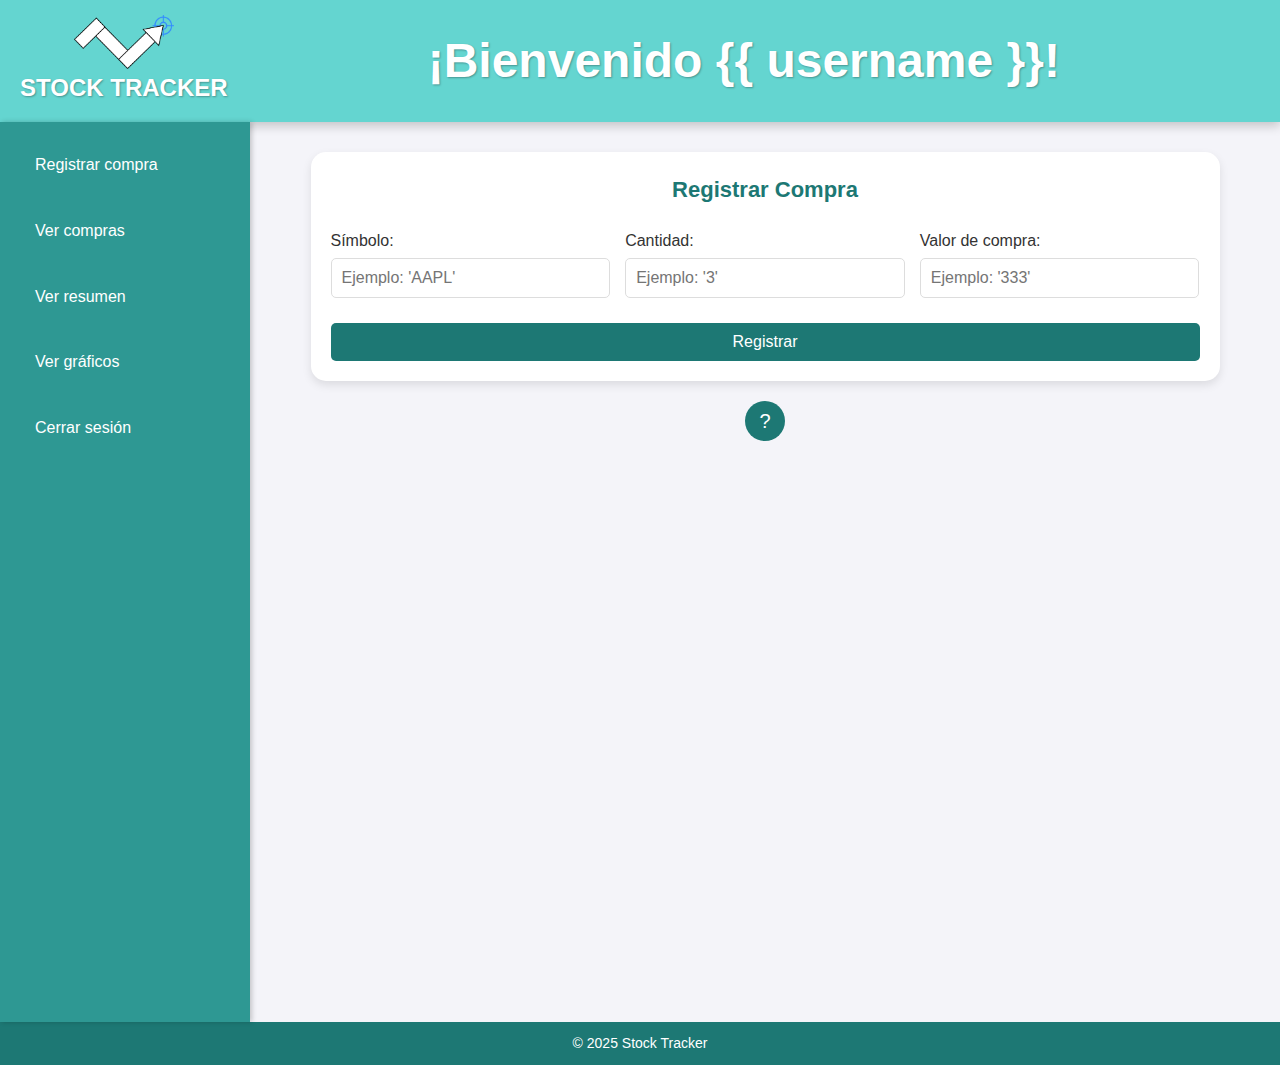
<file: templates/index.html>
<!DOCTYPE html>
<html lang="en">

<head>
    <meta charset="UTF-8">
    <meta name="viewport" content="width=device-width, initial-scale=1.0">
    <title>Stock Tracker</title>
    <link rel="stylesheet" href="../static/css/index.css">
</head>

<body>
    <header class="header">
        <div class="logo">
            <div class="img">
                <img src="../static/img/LogoStockTracker_SF_SL.png" alt="Logo Stock Tracker">
            </div>
            <h1>STOCK TRACKER</h1>
        </div>
        <div class="titulo">
            <h1> ¡Bienvenido {{ username }}!</h1>
        </div>
    </header>
    <main class="main">
        <div class="informacion">
            <div id="sidebar-menu">
                <div class="menu-content">
                    <ul>
                        <li><a href="/">Registrar compra</a></li>
                        <li><a href="/compras">Ver compras</a></li>
                        <li><a href="/resumen">Ver resumen</a></li>
                        <li><a href="/graficos">Ver gráficos</a></li>
                        <li><a href="/logout">Cerrar sesión</a></li>
                    </ul>
                </div>
            </div>
            <div class="contenido">
                <div class="registro-compra">
                    <h2>Registrar Compra</h2>
                    <form action="/comprar" method="POST">
                        <div class="input-group">
                            <div class="input-wrapper">
                                <label for="empresa">Símbolo:</label>
                                <input type="text" id="empresa" name="empresa" placeholder="Ejemplo: 'AAPL'" required>
                            </div>
                            <div class="input-wrapper">
                                <label for="cantidad">Cantidad:</label>
                                <input type="number" id="cantidad" name="cantidad" min="1" placeholder="Ejemplo: '3'"
                                    required>
                            </div>
                            <div class="input-wrapper">
                                <label for="valor-compra">Valor de compra:</label>
                                <input type="number" id="valor-compra" name="valor-compra" min="1"
                                    placeholder="Ejemplo: '333'" required>
                            </div>
                        </div>
                        <button type="submit" id="registro-compra-button">Registrar</button>
                    </form>
                </div>
                <div class="consulta-acciones-div" id="consulta-acciones-button">?</div>
            </div>
        </div>
        <div class="modal-overlay" id="modal-overlay">
            <div class="modal">
                <span class="close-modal" id="close-modal">&times;</span>
                <div class="consulta-acciones">
                    <h2>Consultar Valores de Acciones</h2>
                    <form id="stock-lookup-form">
                        <label for="symbol">Símbolo:</label>
                        <input type="text" id="symbol" name="symbol" placeholder="Ejemplo: TSLA" required>
                        <button type="submit">Consultar</button>
                    </form>
                    <div id="stock-data">
                        <h3>Resultados de la Consulta:</h3>
                        <ul id="results"></ul>
                    </div>
                </div>
            </div>
        </div>
    </main>
    <footer>
        <p>&copy; 2025 Stock Tracker</p>
    </footer>
    <script>

        // Funcionalidad del modal
        const modalOverlay = document.getElementById('modal-overlay');
        const consultaAccionesButton = document.getElementById('consulta-acciones-button');
        const closeModalButton = document.getElementById('close-modal');

        function mostrarAcciones() {
            modalOverlay.style.display = 'flex';
        }

        function cerrarModal() {
            modalOverlay.style.display = 'none';
        }

        consultaAccionesButton.addEventListener('click', mostrarAcciones);
        closeModalButton.addEventListener('click', cerrarModal);

        // Cerrar modal al hacer clic fuera de él
        modalOverlay.addEventListener('click', function (event) {
            if (event.target === modalOverlay) {
                cerrarModal();
            }
        });

        // Manejar la consulta de valores de acciones
        document.getElementById('stock-lookup-form').addEventListener('submit', async function (event) {
            event.preventDefault();

            const symbol = document.getElementById('symbol').value;
            const resultsContainer = document.getElementById('results');
            resultsContainer.innerHTML = '';

            try {
                const response = await fetch(`/api/daily-stock-data?symbol=${symbol}`);
                const data = await response.json();

                if (response.ok) {
                    data.forEach(entry => {
                        const li = document.createElement('li');
                        li.textContent = `Fecha: ${entry.date}, Apertura: ${entry.open}, Máximo: ${entry.high}, Mínimo: ${entry.low}, Cierre: ${entry.close}, Volumen: ${entry.volume}`;
                        resultsContainer.appendChild(li);
                    });
                } else {
                    resultsContainer.innerHTML = `<li>Error: ${data.error}</li>`;
                }
            } catch (error) {
                resultsContainer.innerHTML = `<li>Error: No se pudo realizar la consulta. Intenta nuevamente.</li>`;
            }
        });
    </script>
</body>

</html>
</file>
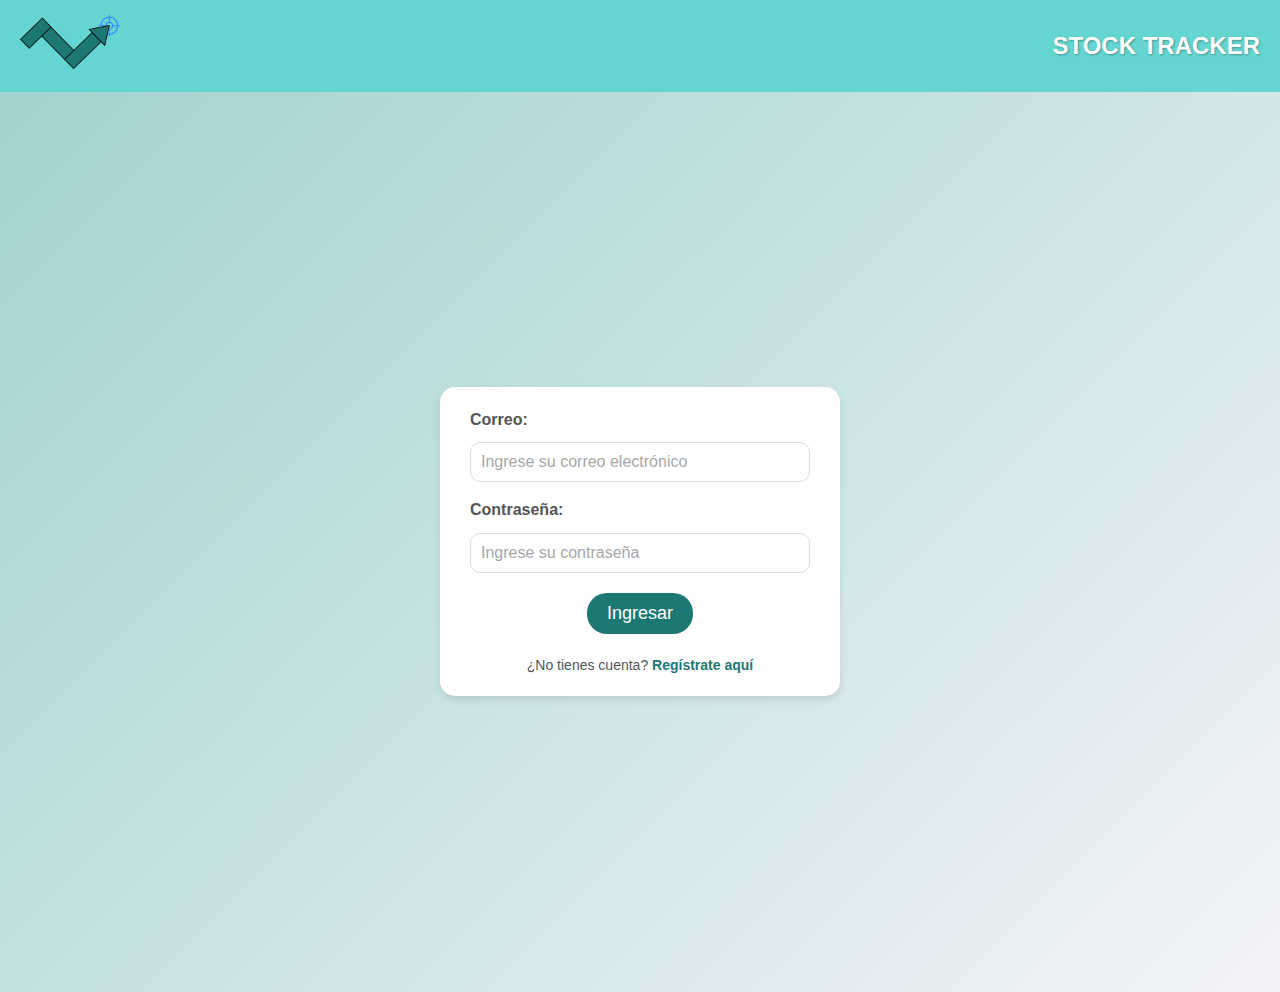
<file: templates/login.html>
<!DOCTYPE html>
<html lang="en">

<head>
    <meta charset="UTF-8">
    <title>Login</title>
    <link rel="stylesheet" href="/static/css/login.css">
</head>

<body>
<header>
    <div class="header">
        <div class="logo">
            <img src="../static/img/LogoStockTracker_SF_SL_V.png" alt="">

        </div>
        <div class="titulo">
            <h1>STOCK TRACKER</h1>
        </div>
    </div>
</header>
<main>
    <div class="main">
        <div class="form">
            <form action="/login" method="POST">
                <div class="correo">
                    <label for="email" id="titulo-correo">Correo:</label>
                    <input type="email" id="email" name="email" required placeholder="Ingrese su correo electrónico">
                </div>
                <div class="clave">
                    <label for="password" id="titulo-clave">Contraseña:</label>
                    <input type="password" id="password" name="password" required placeholder="Ingrese su contraseña">
                </div>
                <div class="boton-login">
                    <button type="submit">Ingresar</button>
                </div>
            </form>
            <div class="registro">
                <p>¿No tienes cuenta? <a href="/register">Regístrate aquí</a></p>
            </div>
        </div>
    </div>
</main>
</body>
</html>
</file>
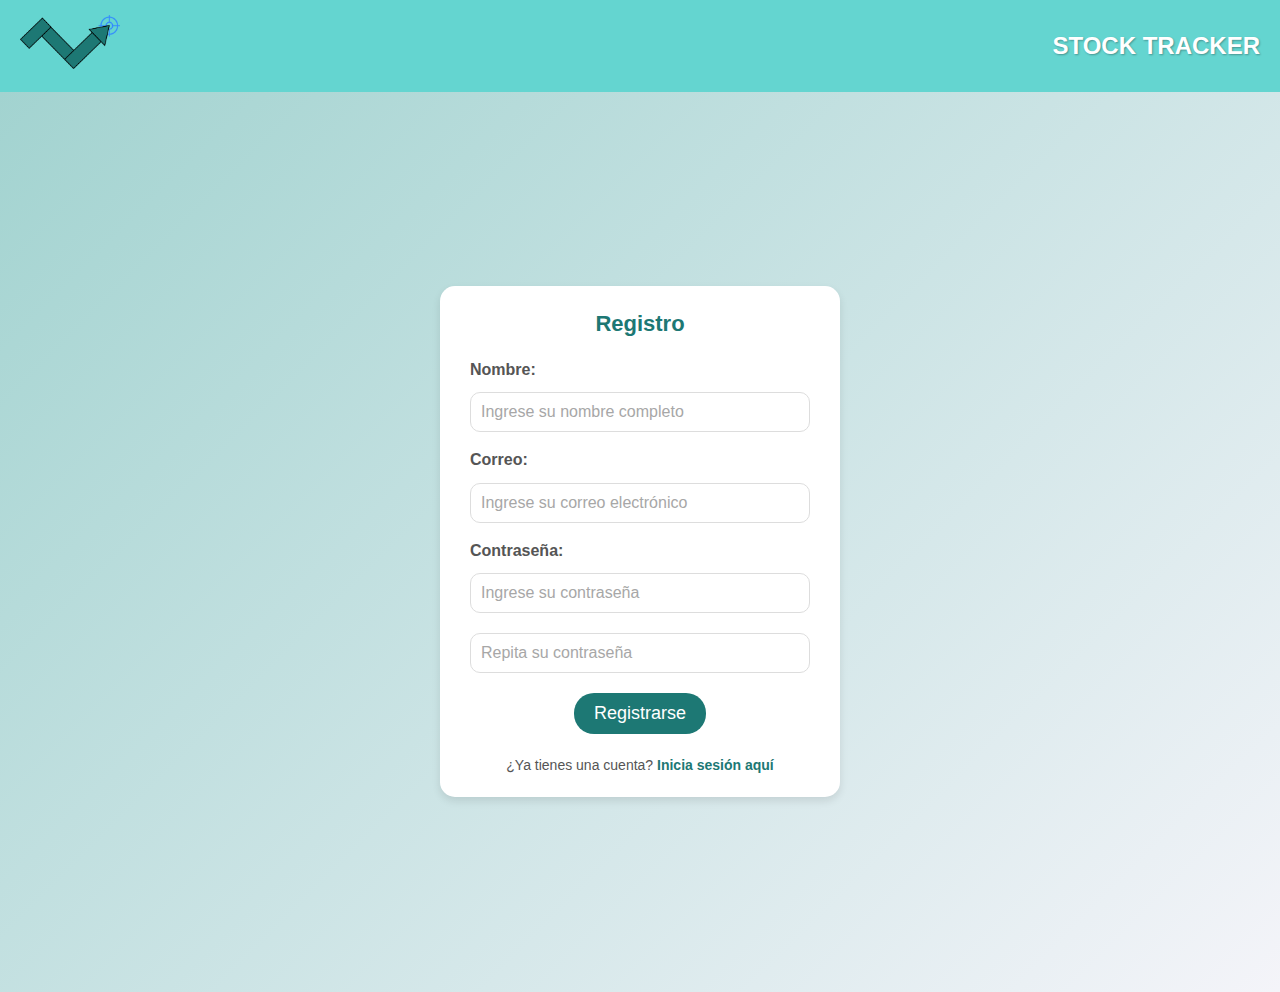
<file: templates/register.html>
<!DOCTYPE html>
<html lang="en">

<head>
    <meta charset="UTF-8">
    <title>Registro</title>
    <link rel="stylesheet" href="../static/css/register.css">
</head>

<body>
    <header>
        <div class="header">
            <div class="logo">
                <img src="../static/img/LogoStockTracker_SF_SL_V.png" alt="">
            </div>
            <div class="titulo">
                <h1>STOCK TRACKER</h1>
            </div>
        </div>
    </header>
    <main>
        <div class="main">
            <div class="form">
                <h2>Registro</h2>
                <form action="/register" method="POST">
                    <div class="nombre">
                        <label for="name">Nombre:</label>
                        <input type="text" id="name" name="name" required placeholder="Ingrese su nombre completo">
                    </div>
                    <div class="correo">
                        <label for="email">Correo:</label>
                        <input type="email" id="email" name="email" required
                            placeholder="Ingrese su correo electrónico">
                    </div>
                    <div class="clave">
                        <label for="password">Contraseña:</label>
                        <input type="password" id="password" name="password" required
                            placeholder="Ingrese su contraseña">
                    </div>
                    <div class="clave">
                        <input type="password" id="password-confirmacion" name="password-confirmacion" required
                            placeholder="Repita su contraseña">
                    </div>
                    <div class="register-button">
                        <button type="submit">Registrarse</button>
                    </div>
                </form>
                <div class="login-link">
                    <p>¿Ya tienes una cuenta? <a href="/login">Inicia sesión aquí</a></p>
                </div>
            </div>
        </div>
    </main>
    <footer>

    </footer>
</body>

</html>
</file>
<file: static/css/index.css>
* {
    margin: 0;
    padding: 0;
    box-sizing: border-box;
}

html,
body,
main {
    height: 100%;
}

body {
    font-family: 'Arial', sans-serif;
    line-height: 1.6;
    background-color: #f4f4f9;
    color: #333;
}

header {
    display: flex;
    align-items: center;
    background-color: #64d5d0;
    padding: 15px 20px;
    box-shadow: 0px 4px 10px rgba(0, 0, 0, 0.2);
}

header .logo {
    display: flex;
    flex-direction: column;
}
header .logo .img {
    display: flex;
    justify-content: center;
    align-items: center;
}

header .logo h1 {
    font-size: 24px;
    color: #fff;
    font-family: 'Snorkad Regular', Arial, sans-serif;
    text-shadow: 1px 1px 2px rgba(0, 0, 0, 0.3);
}

header .logo img {
    width: 100px;
    height: auto;
}

header .titulo {
    flex-grow: 1;
    text-align: center;
    font-size: 24px;
    color: #fff;
    font-family: 'Snorkad Regular', Arial, sans-serif;
    text-shadow: 1px 1px 2px rgba(0, 0, 0, 0.3);
}

.registro-compra {
    margin-top: 20px;
    width: 90%;
    background-color: #ffffff;
    border-radius: 15px;
    box-shadow: 0px 4px 10px rgba(0, 0, 0, 0.1);
    padding: 20px;
}

.acciones-registradas {
    width: 90%;
    background-color: #ffffff;
    border-radius: 15px;
    box-shadow: 0px 4px 10px rgba(0, 0, 0, 0.1);
    padding: 20px;
    margin-top: 30px;
}

.acciones-registradas a {
    display: flex;
    background-color: #1D7874;
    color: #fff;
    padding: 10px 20px;
    border: none;
    border-radius: 10px;
    cursor: pointer;
    transition: background-color 0.3s ease-in-out;
    text-decoration: none;
    justify-content: center;
}

h2 {
    font-size: 22px;
    color: #1D7874;
    margin-bottom: 20px;
    text-align: center;
}

.registro-compra form {
    display: flex;
    flex-direction: column;
    gap: 15px;
}

.input-group {
    display: grid;
    grid-template-columns: repeat(3, 1fr);
    gap: 15px;
}

.input-wrapper {
    display: flex;
    flex-direction: column;
    gap: 5px;
}

.registro-compra form input {
    padding: 10px;
    border: 1px solid #ddd;
    border-radius: 5px;
    font-size: 16px;
}

#registro-compra-button {
    width: 100%;
    background-color: #1D7874;
    color: #fff;
    padding: 10px 20px;
    border: none;
    border-radius: 5px;
    cursor: pointer;
    font-size: 16px;
    transition: background-color 0.3s ease-in-out;
    margin-top: 10px;
}

button:hover {
    background-color: #145c59;
}


a:hover {
    background-color: #145c59;
}

table {
    width: 100%;
    border-collapse: collapse;
    margin: 20px 0;
}

table th,
table td {
    border: 1px solid #ddd;
    padding: 10px;
    text-align: center;
}

table thead {
    background-color: #1D7874;
    color: #fff;
}

table tbody tr:nth-child(even) {
    background-color: #f9f9f9;
}

table tbody tr:hover {
    background-color: #e6f7ff;
}

footer {
    text-align: center;
    padding: 10px 20px;
    background-color: #1D7874;
    color: #fff;
    font-size: 14px;
}

.informacion {
    display: flex;
    height: 100%;
}

.contenido {
    display: flex;
    flex-grow: 1;
    flex-direction: column;
    align-items: center;
    padding: 10px;
}

#sidebar-menu {
    width: 250px;
    background-color: #2e9893;
    color: white;
    padding: 20px;
    box-shadow: 2px 0 5px rgba(0, 0, 0, 0.2);
    z-index: 1000;
    left: 0;
}

#sidebar-menu .menu-content ul {
    list-style: none;
    padding: 0;
    margin: 0;
}

#sidebar-menu .menu-content ul li {
    margin-bottom: 20px;
}

#sidebar-menu .menu-content ul li a {
    text-decoration: none;
    color: white;
    font-size: 16px;
    padding: 10px 15px;
    display: block;
    border-radius: 4px;
    transition: background-color 0.3s ease-in-out;
}

#sidebar-menu .menu-content ul li a:hover {
    background-color: #145c59;
}

.modal-overlay {
    display: none;
    position: fixed;
    top: 0;
    left: 0;
    width: 100%;
    height: 100%;
    background-color: rgba(0, 0, 0, 0.5);
    z-index: 1000;
    justify-content: center;
    align-items: center;
}

.modal {
    background-color: white;
    padding: 20px;
    border-radius: 15px;
    width: 90%;
    max-width: 600px;
    position: relative;
}

.close-modal {
    position: absolute;
    top: 10px;
    right: 10px;
    font-size: 24px;
    cursor: pointer;
    color: #1D7874;
}

.consulta-acciones {
    width: 100%;
}

.consulta-acciones-div {
    width: 40px;
    height: 40px;
    background-color: #1D7874;
    color: white;
    border-radius: 50%;
    display: flex;
    justify-content: center;
    align-items: center;
    cursor: pointer;
    font-size: 20px;
    margin-top: 20px;
    transition: background-color 0.3s ease-in-out;
}

.consulta-acciones-div:hover {
    background-color: #145c59;
}

#stock-lookup-form {
    display: flex;
    flex-direction: column;
    gap: 10px;
    margin: 20px 0;
}

#stock-lookup-form input {
    padding: 10px;
    border: 1px solid #ddd;
    border-radius: 5px;
}

#stock-lookup-form button {
    background-color: #1D7874;
    color: white;
    padding: 10px;
    border: none;
    border-radius: 5px;
    cursor: pointer;
}

#results {
    max-height: 300px;
    overflow-y: auto;
    padding: 10px;
    list-style: none;
}

#results li {
    padding: 10px;
    border-bottom: 1px solid #ddd;
}
</file>
<file: static/css/login.css>
* {
    margin: 0;
    padding: 0;
    box-sizing: border-box;
}

body {
    font-family: 'Arial', sans-serif;
    line-height: 1.6;
    color: #333;
    background-color: #f4f4f9;
}

header {
    background-color: #64d5d0;
    padding: 15px 20px;
}

.header {
    display: flex;
    align-items: center;
    justify-content: space-between;
}

header .logo img {
    width: 100px;
    height: auto;
}

header .titulo h1 {
    font-family: 'Snorkad Regular', Arial, sans-serif;
    font-size: 24px;
    color: #fff;
    margin-left: 20px;
    text-shadow: 1px 1px 2px rgba(0, 0, 0, 0.3);
}

.main {
    display: flex;
    align-items: center;
    justify-content: center;
    min-height: 100vh;
    background: linear-gradient(135deg, #a2d3d0, #f4f4f9);
    padding: 20px;
}

.form {
    background-color: #ffffff;
    border-radius: 15px;
    box-shadow: 0 4px 8px rgba(0, 0, 0, 0.1);
    padding: 20px 30px;
    max-width: 400px;
    width: 100%;
    text-align: center;
}

.form input::placeholder {
    color: #a7a7a7; 
}

.form h2 {
    font-size: 22px;
    margin-bottom: 15px;
    color: #1D7874;
}

.form .correo,
.form .clave {
    margin-bottom: 15px;
    text-align: left;
}

.form label {
    font-size: 16px;
    font-weight: bold;
    margin-bottom: 5px;
    display: block;
    color: #555;
}

.form input {
    width: 100%;
    padding: 10px;
    border: 1px solid #ddd;
    border-radius: 10px;
    font-size: 16px;
    margin-top: 5px;
    transition: border-color 0.3s ease-in-out;
}

.form input:focus {
    border-color: #1D7874;
    outline: none;
    box-shadow: 0 0 4px rgba(29, 120, 116, 0.5);
}

.form .boton-login {
    margin-top: 20px;
}

.form .boton-login button {
    background-color: #1D7874;
    color: #ffffff;
    border: none;
    border-radius: 20px;
    padding: 10px 20px;
    font-size: 18px;
    cursor: pointer;
    transition: background-color 0.3s ease-in-out;
}

.form .boton-login button:hover {
    background-color: #145c59;
}

.form .registro {
    margin-top: 20px;
}

.form .registro p {
    font-size: 14px;
    color: #555;
}

.form .registro a {
    color: #1D7874;
    text-decoration: none;
    font-weight: bold;
    transition: color 0.3s ease-in-out;
}

.form .registro a:hover {
    color: #145c59;
}
</file>
<file: static/css/register.css>
* {
    margin: 0;
    padding: 0;
    box-sizing: border-box;
}

body {
    font-family: 'Arial', sans-serif;
    line-height: 1.6;
    color: #333;
    background-color: #f4f4f9;
}

header {
    background-color: #64d5d0;
    padding: 15px 20px;
}

.header {
    display: flex;
    align-items: center;
    justify-content: space-between;
}

header .logo img {
    width: 100px;
    height: auto;
}

header .titulo h1 {
    font-family: 'Snorkad Regular', Arial, sans-serif;
    font-size: 24px;
    color: #fff;
    margin-left: 20px;
    text-shadow: 1px 1px 2px rgba(0, 0, 0, 0.3);
}

.main {
    display: flex;
    align-items: center;
    justify-content: center;
    min-height: 100vh;
    background: linear-gradient(135deg, #a2d3d0, #f4f4f9);
    padding: 20px;
}

.form {
    background-color: #ffffff;
    border-radius: 15px;
    box-shadow: 0 4px 8px rgba(0, 0, 0, 0.1);
    padding: 20px 30px;
    max-width: 400px;
    width: 100%;
    text-align: center;
}

.form input::placeholder {
    color: #a7a7a7; 
}

.form h2 {
    font-size: 22px;
    margin-bottom: 15px;
    color: #1D7874;
}

.form .nombre,
.form .correo,
.form .clave {
    margin-bottom: 15px;
    text-align: left;
}

.form label {
    font-size: 16px;
    font-weight: bold;
    margin-bottom: 5px;
    display: block;
    color: #555;
}

.form input {
    width: 100%;
    padding: 10px;
    border: 1px solid #ddd;
    border-radius: 10px;
    font-size: 16px;
    margin-top: 5px;
    transition: border-color 0.3s ease-in-out;
}

.form input:focus {
    border-color: #1D7874;
    outline: none;
    box-shadow: 0 0 4px rgba(29, 120, 116, 0.5);
}

.form .register-button {
    margin-top: 20px;
}

.form .register-button button {
    background-color: #1D7874;
    color: #ffffff;
    border: none;
    border-radius: 20px;
    padding: 10px 20px;
    font-size: 18px;
    cursor: pointer;
    transition: background-color 0.3s ease-in-out;
}

.form .register-button button:hover {
    background-color: #145c59;
}

.form .login-link {
    margin-top: 20px;
}

.form .login-link p {
    font-size: 14px;
    color: #555;
}

.form .login-link a {
    color: #1D7874;
    text-decoration: none;
    font-weight: bold;
    transition: color 0.3s ease-in-out;
}

.form .login-link a:hover {
    color: #145c59;
}
</file>
